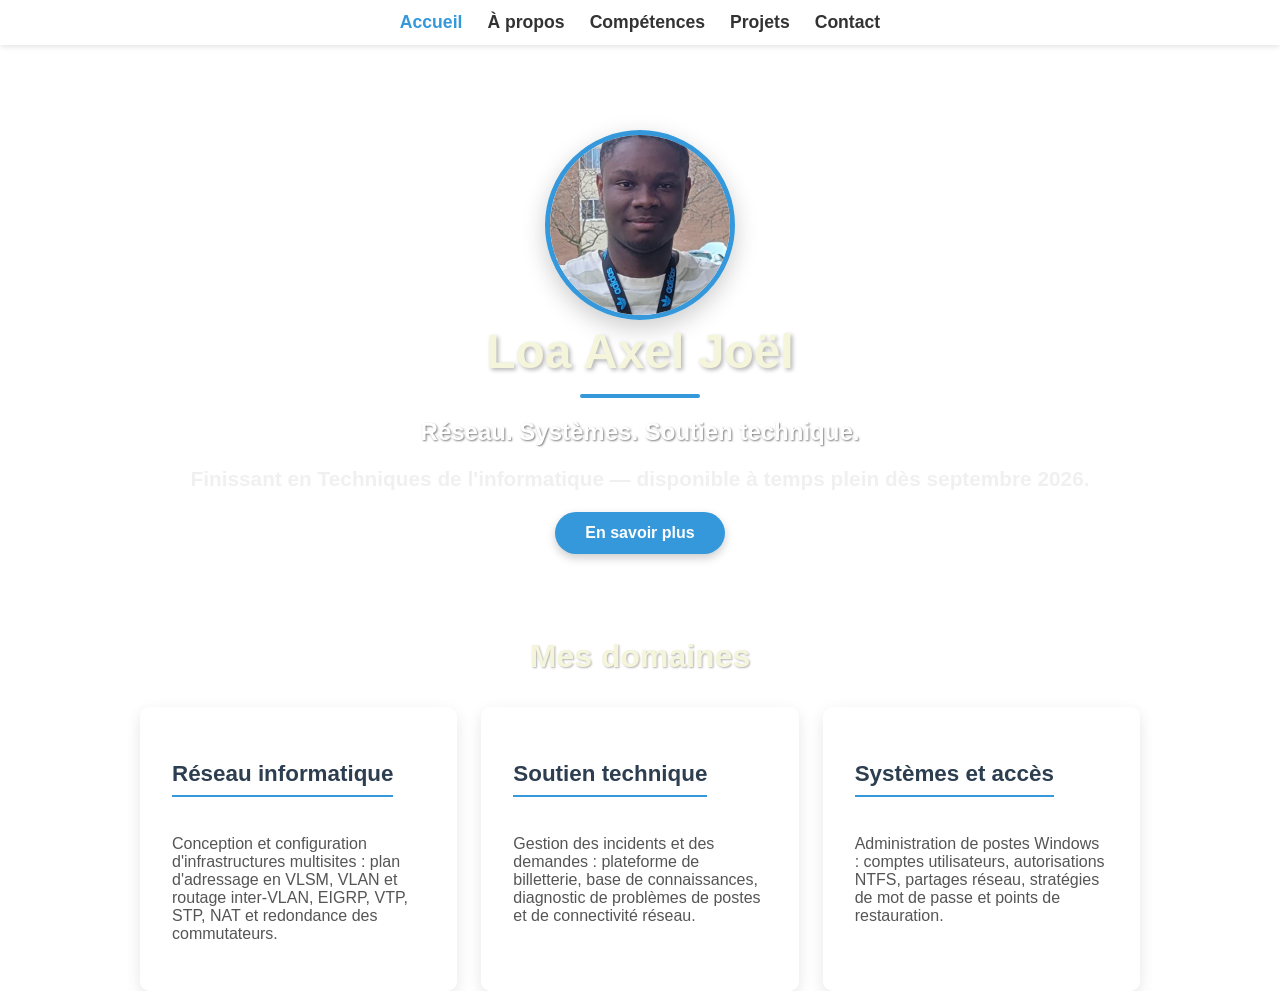
<file: docs/index.html>
<!DOCTYPE html>
<html lang="fr">
<head>
    <meta charset="UTF-8">
    <meta name="viewport" content="width=device-width, initial-scale=1.0">
    <title>Loa Axel Joël — Réseau et soutien technique</title>
    <meta name="description" content="Finissant en Techniques de l'informatique, orienté réseau et soutien technique. Projets en infrastructure réseau multisite et en gestion des incidents.">
    <link rel="stylesheet" href="style_index.css">
</head>
<body>

    <!-- Menu -->
    <div class="menu">
        <ul>
            <li><a href="index.html" class="active">Accueil</a></li>
            <li><a href="À_propos.html">À propos</a></li>
            <li><a href="Compétence.html">Compétences</a></li>
            <li><a href="Projets.html">Projets</a></li>
            <li><a href="Contact.html">Contact</a></li>
        </ul>
    </div>

    <div class="space-menu"></div>

    <div class="container">

        <div class="profile">
            <img src="JOJO.jpg" alt="Loa Axel Joël" class="profile-img">
        </div>

        <div class="title">
            <h1>Loa Axel Joël</h1>
            <div class="line"></div>
        </div>

        <div class="subtitle">
            <h2>Réseau. Systèmes. Soutien technique.</h2>
            <p>Finissant en Techniques de l'informatique — disponible à temps plein dès septembre 2026.</p>
        </div>

        <div class="cta">
            <a href="À_propos.html" class="btn">En savoir plus</a>
        </div>

    </div>

    <!-- Section spécialités -->
    <div class="skills-section">
        <h2>Mes domaines</h2>

        <div class="skills-grid">

            <div class="card">
                <h3>Réseau informatique</h3>
                <p>Conception et configuration d'infrastructures multisites : plan d'adressage en VLSM, VLAN et routage inter-VLAN, EIGRP, VTP, STP, NAT et redondance des commutateurs.</p>
            </div>

            <div class="card">
                <h3>Soutien technique</h3>
                <p>Gestion des incidents et des demandes : plateforme de billetterie, base de connaissances, diagnostic de problèmes de postes et de connectivité réseau.</p>
            </div>

            <div class="card">
                <h3>Systèmes et accès</h3>
                <p>Administration de postes Windows : comptes utilisateurs, autorisations NTFS, partages réseau, stratégies de mot de passe et points de restauration.</p>
            </div>

        </div>
    </div>

</body>
</html>
</file>
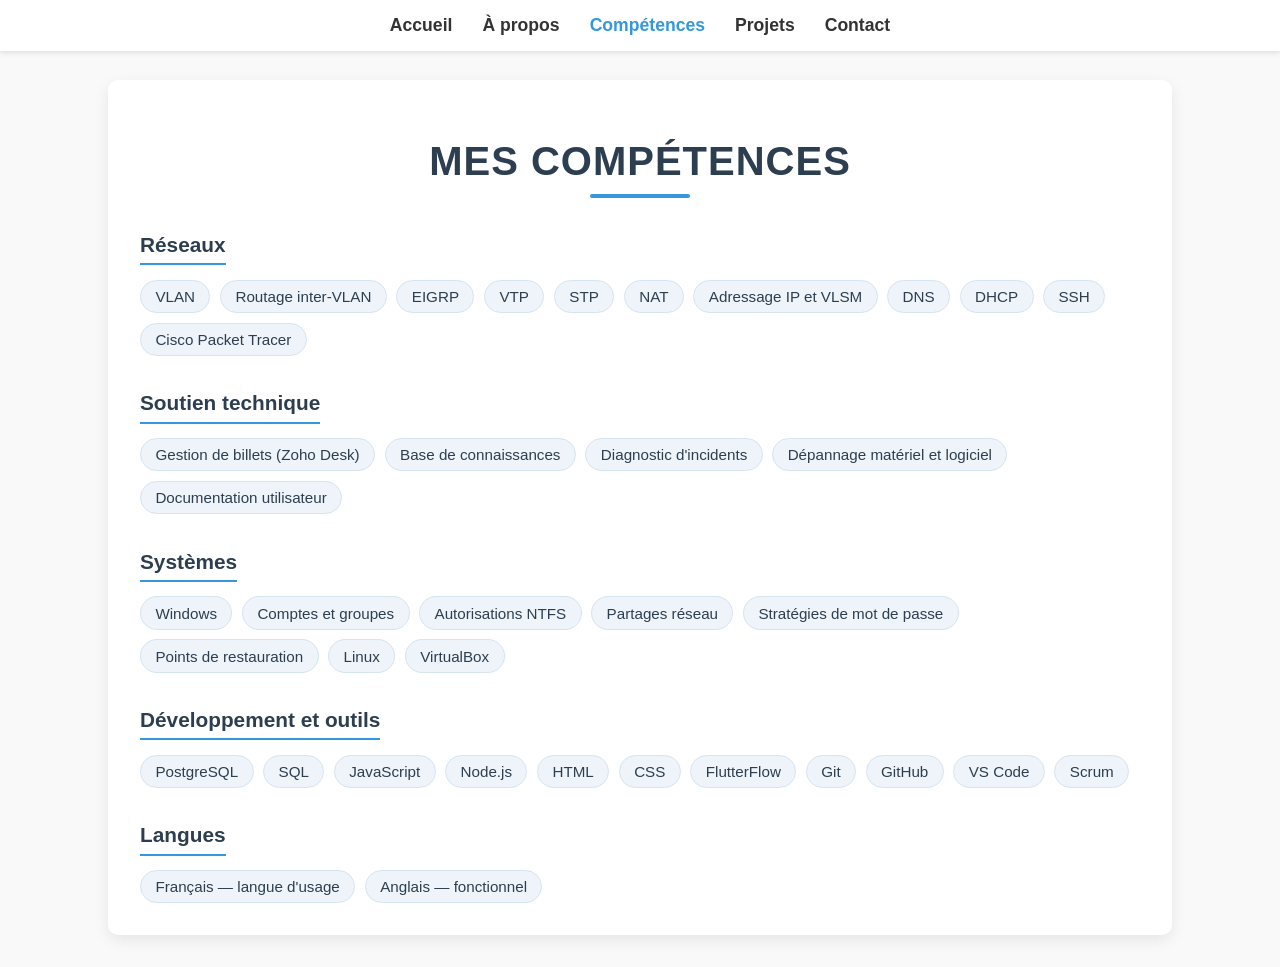
<file: docs/Compétence.html>
<!DOCTYPE html>
<html lang="fr">
<head>
    <meta charset="UTF-8">
    <meta name="viewport" content="width=device-width, initial-scale=1.0">
    <title>Compétences — Loa Axel Joël</title>
    <link rel="stylesheet" href="style_competence.css">
</head>
<body>

    <!-- Menu -->
    <div class="menu">
        <ul>
            <li><a href="index.html">Accueil</a></li>
            <li><a href="À_propos.html">À propos</a></li>
            <li><a href="Compétence.html" class="active">Compétences</a></li>
            <li><a href="Projets.html">Projets</a></li>
            <li><a href="Contact.html">Contact</a></li>
        </ul>
    </div>

    <div class="space-menu"></div>

    <div class="content-box">

        <h1 class="title">
            MES COMPÉTENCES
            <div class="underline"></div>
        </h1>

        <div class="skill-group">
            <h2>Réseaux</h2>
            <ul class="tag-list">
                <li>VLAN</li><li>Routage inter-VLAN</li><li>EIGRP</li><li>VTP</li><li>STP</li>
                <li>NAT</li><li>Adressage IP et VLSM</li><li>DNS</li><li>DHCP</li><li>SSH</li>
                <li>Cisco Packet Tracer</li>
            </ul>
        </div>

        <div class="skill-group">
            <h2>Soutien technique</h2>
            <ul class="tag-list">
                <li>Gestion de billets (Zoho Desk)</li><li>Base de connaissances</li>
                <li>Diagnostic d'incidents</li><li>Dépannage matériel et logiciel</li>
                <li>Documentation utilisateur</li>
            </ul>
        </div>

        <div class="skill-group">
            <h2>Systèmes</h2>
            <ul class="tag-list">
                <li>Windows</li><li>Comptes et groupes</li><li>Autorisations NTFS</li>
                <li>Partages réseau</li><li>Stratégies de mot de passe</li>
                <li>Points de restauration</li><li>Linux</li><li>VirtualBox</li>
            </ul>
        </div>

        <div class="skill-group">
            <h2>Développement et outils</h2>
            <ul class="tag-list">
                <li>PostgreSQL</li><li>SQL</li><li>JavaScript</li><li>Node.js</li>
                <li>HTML</li><li>CSS</li><li>FlutterFlow</li><li>Git</li><li>GitHub</li>
                <li>VS Code</li><li>Scrum</li>
            </ul>
        </div>

        <div class="skill-group">
            <h2>Langues</h2>
            <ul class="tag-list">
                <li>Français — langue d'usage</li>
                <li>Anglais — fonctionnel</li>
            </ul>
        </div>

    </div>

</body>
</html>
</file>
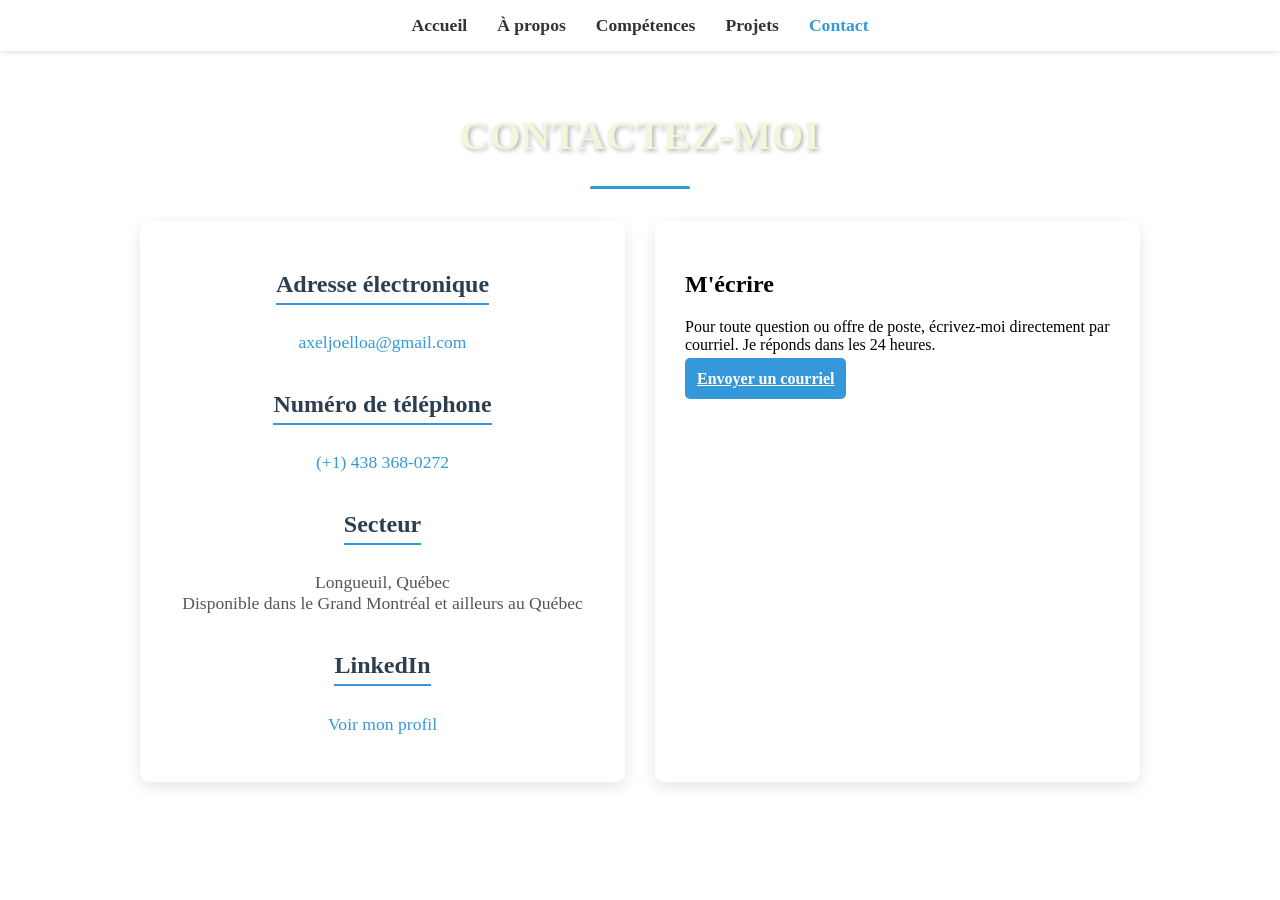
<file: docs/Contact.html>
<!DOCTYPE html>
<html lang="fr">
<head>
    <meta charset="UTF-8">
    <meta name="viewport" content="width=device-width, initial-scale=1.0">
    <title>Contact — Loa Axel Joël</title>
    <link rel="stylesheet" href="style_contact.css">
</head>

<body class="bg">

    <!-- Menu -->
    <div class="menu">
        <ul>
            <li><a href="index.html">Accueil</a></li>
            <li><a href="À_propos.html">À propos</a></li>
            <li><a href="Compétence.html">Compétences</a></li>
            <li><a href="Projets.html">Projets</a></li>
            <li><a href="Contact.html" class="active">Contact</a></li>
        </ul>
    </div>

    <div style="height: 80px;"></div>

    <div class="title-box">
        <h1>CONTACTEZ-MOI</h1>
        <div class="title-line"></div>
    </div>

    <div class="contact-container">

        <div class="contact-info">
            <div>
                <h2>Adresse électronique</h2>
                <p><a href="mailto:axeljoelloa@gmail.com">axeljoelloa@gmail.com</a></p>
            </div>

            <div>
                <h2>Numéro de téléphone</h2>
                <p><a href="tel:+14383680272">(+1) 438 368-0272</a></p>
            </div>

            <div>
                <h2>Secteur</h2>
                <p>Longueuil, Québec<br>Disponible dans le Grand Montréal et ailleurs au Québec</p>
            </div>

            <div>
                <h2>LinkedIn</h2>
                <p><a href="https://www.linkedin.com/in/axel-joël-loa-230a10250" target="_blank" rel="noopener">Voir mon profil</a></p>
            </div>
        </div>

        <div class="form-container">
            <h2>M'écrire</h2>
            <p>
                Pour toute question ou offre de poste, écrivez-moi directement par courriel.
                Je réponds dans les 24 heures.
            </p>
            <p>
                <a href="mailto:axeljoelloa@gmail.com?subject=Contact%20depuis%20le%20portfolio" class="submit-btn">
                    Envoyer un courriel
                </a>
            </p>
        </div>

    </div>

</body>
</html>
</file>
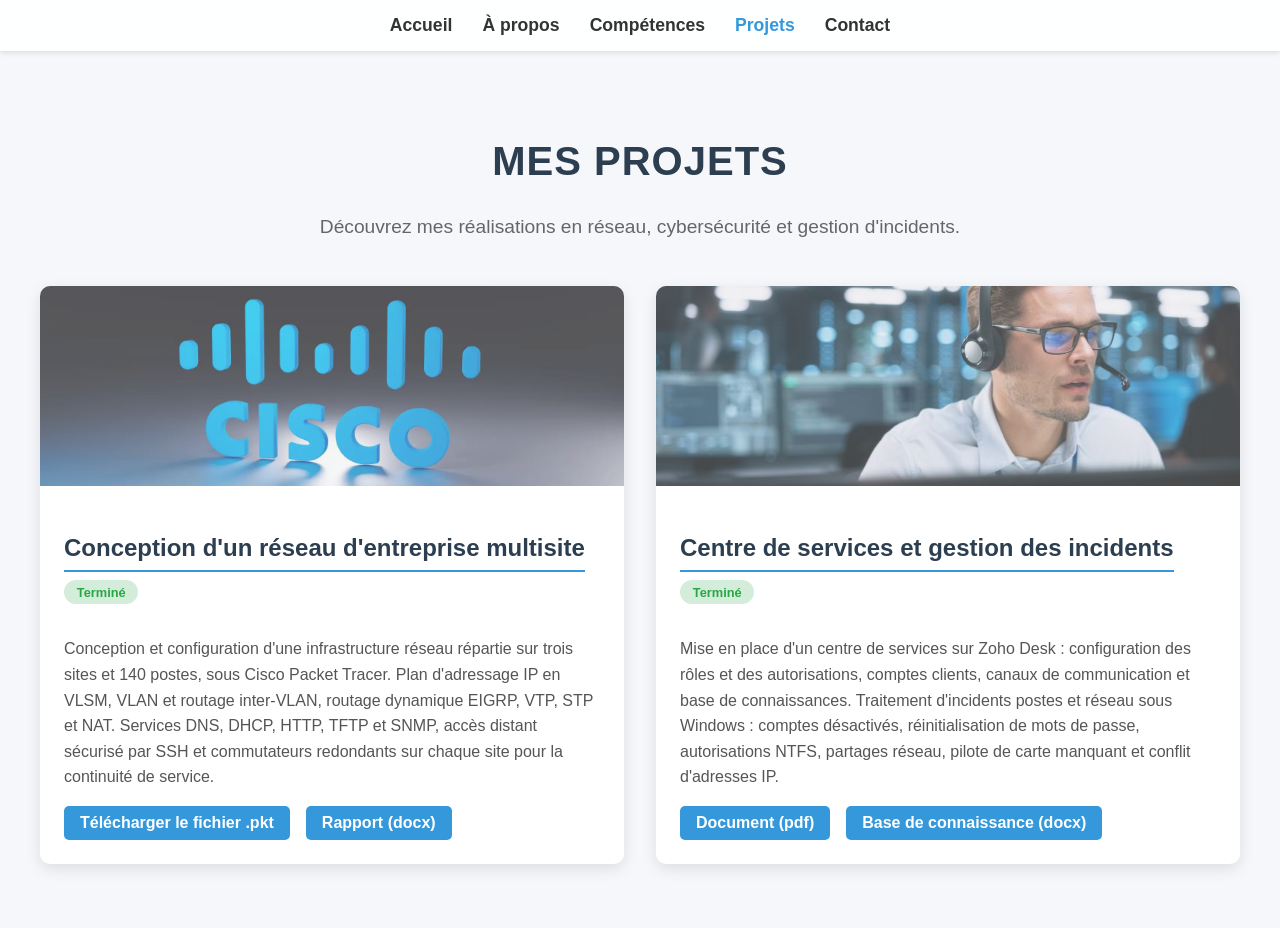
<file: docs/Projets.html>
<!DOCTYPE html>
<html lang="fr">
<head>
    <meta charset="UTF-8">
    <meta name="viewport" content="width=device-width, initial-scale=1.0">
    <title>Projets</title>
    <link rel="stylesheet" href="style_projets.css">
</head>
<body>

    <!-- Menu original -->
    <div class="menu">
        <ul>
            <li><a href="index.html">Accueil</a></li>
            <li><a href="À_propos.html">À propos</a></li>
            <li><a href="Compétence.html">Compétences</a></li>
            <li><a href="Projets.html" class="active">Projets</a></li>
            <li><a href="Contact.html">Contact</a></li>
        </ul>
    </div>

    <!-- Espacement pour le menu fixe -->
    <div class="menu-space"></div>

    <!-- Conteneur principal -->
    <div class="main-container">

        <!-- Titre principal -->
        <h1 class="page-title">MES PROJETS</h1>

        <!-- Sous-titre -->
        <p class="page-subtitle">
            Découvrez mes réalisations en réseau, cybersécurité et gestion d'incidents.
        </p>

        <!-- Conteneur des projets -->
        <div class="projects-container">

            <!-- PROJET 1 -->
            <div class="project-card">
                <div class="project-image">
                    <img src="logo_cisco.webp" alt="Topologie réseau Cisco Packet Tracer">
                </div>
                <div class="project-content">
                    <h3 class="project-title">Conception d'un réseau d'entreprise multisite</h3>
                    <span class="project-status status-completed">Terminé</span>
                    <p class="project-description">
                        Conception et configuration d'une infrastructure réseau répartie sur trois sites et 140 postes,
                        sous Cisco Packet Tracer. Plan d'adressage IP en VLSM, VLAN et routage inter-VLAN, routage
                        dynamique EIGRP, VTP, STP et NAT. Services DNS, DHCP, HTTP, TFTP et SNMP, accès distant
                        sécurisé par SSH et commutateurs redondants sur chaque site pour la continuité de service.
                    </p>
                    <div class="project-links">
                        <a href="projet.pkt" class="project-link" download>Télécharger le fichier .pkt</a>
                        <a href="Rapport%20de%20Solutech.docx" class="project-link">Rapport (docx)</a>
                    </div>
                </div>
            </div>

            <!-- PROJET 2 -->
            <div class="project-card">
                <div class="project-image">
                    <img src="Projet2.jpg" alt="Centre de services et gestion des incidents">
                </div>
                <div class="project-content">
                    <h3 class="project-title">Centre de services et gestion des incidents</h3>
                    <span class="project-status status-completed">Terminé</span>
                    <p class="project-description">
                        Mise en place d'un centre de services sur Zoho Desk : configuration des rôles et des
                        autorisations, comptes clients, canaux de communication et base de connaissances.
                        Traitement d'incidents postes et réseau sous Windows : comptes désactivés, réinitialisation
                        de mots de passe, autorisations NTFS, partages réseau, pilote de carte manquant et conflit
                        d'adresses IP.
                    </p>
                    <div class="project-links">
                        <a href="Projet%20Final.pdf" class="project-link" download>Document (pdf)</a>
                        <a href="Base_De_Connaissance.docx" class="project-link">Base de connaissance (docx)</a>
                    </div>
                </div>
            </div>

        </div>
    </div>
</body>
</html>
</file>
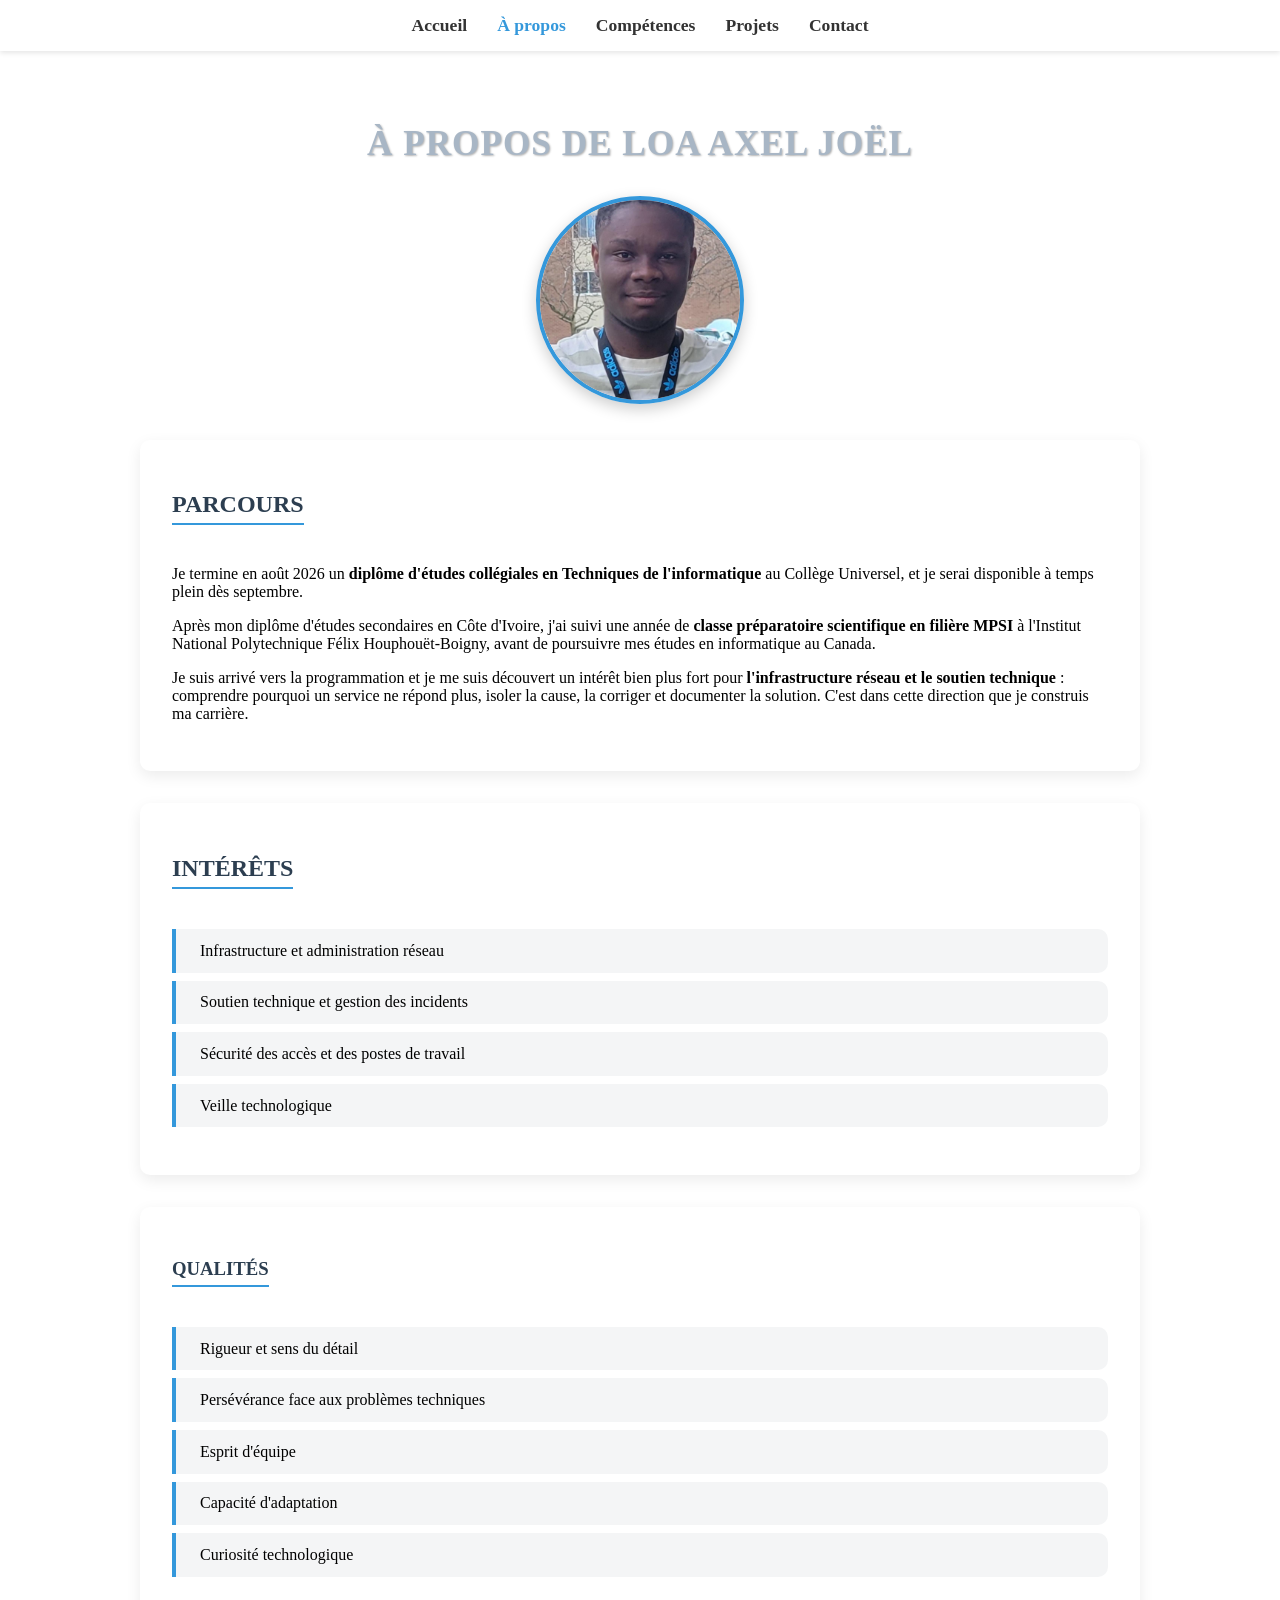
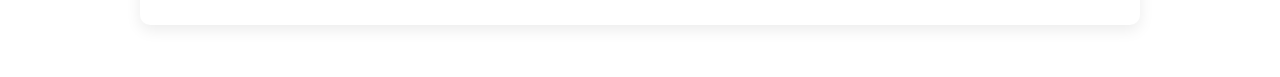
<file: docs/À_propos.html>
<!DOCTYPE html>
<html lang="fr">
<head>
    <meta charset="UTF-8">
    <meta name="viewport" content="width=device-width, initial-scale=1.0">
    <title>À propos — Loa Axel Joël</title>
    <link rel="stylesheet" href="style_apropos.css">
</head>
<body class="background">

    <!-- Menu -->
    <div class="menu">
        <ul>
            <li><a href="index.html">Accueil</a></li>
            <li><a href="À_propos.html" class="active">À propos</a></li>
            <li><a href="Compétence.html">Compétences</a></li>
            <li><a href="Projets.html">Projets</a></li>
            <li><a href="Contact.html">Contact</a></li>
        </ul>
    </div>

    <div class="menu-space"></div>

    <div class="main-container">

        <h1 class="title">À PROPOS DE LOA AXEL JOËL</h1>

        <div class="photo-container">
            <img src="JOJO.jpg" alt="Loa Axel Joël" class="profile-img">
        </div>

        <div class="section">
            <h2>PARCOURS</h2>
            <p>
                Je termine en août 2026 un <strong>diplôme d'études collégiales en Techniques de l'informatique</strong>
                au Collège Universel, et je serai disponible à temps plein dès septembre.
            </p>
            <p>
                Après mon diplôme d'études secondaires en Côte d'Ivoire, j'ai suivi une année de
                <strong>classe préparatoire scientifique en filière MPSI</strong> à l'Institut National Polytechnique
                Félix Houphouët-Boigny, avant de poursuivre mes études en informatique au Canada.
            </p>
            <p>
                Je suis arrivé vers la programmation et je me suis découvert un intérêt bien plus fort pour
                <strong>l'infrastructure réseau et le soutien technique</strong> : comprendre pourquoi un service
                ne répond plus, isoler la cause, la corriger et documenter la solution. C'est dans cette direction
                que je construis ma carrière.
            </p>
        </div>

        <div class="section">
            <h2>INTÉRÊTS</h2>
            <ul>
                <li>Infrastructure et administration réseau</li>
                <li>Soutien technique et gestion des incidents</li>
                <li>Sécurité des accès et des postes de travail</li>
                <li>Veille technologique</li>
            </ul>
        </div>

        <div class="section">
            <h3>QUALITÉS</h3>
            <ul>
                <li>Rigueur et sens du détail</li>
                <li>Persévérance face aux problèmes techniques</li>
                <li>Esprit d'équipe</li>
                <li>Capacité d'adaptation</li>
                <li>Curiosité technologique</li>
            </ul>
        </div>

    </div>
</body>
</html>
</file>
<file: docs/style_index.css>
/* -------- Background général -------- */
body {
    margin: 0;
    background: url('https://cdn.pixabay.com/photo/2016/11/23/14/45/coding-1853305_1280.jpg') center/cover no-repeat fixed;
    font-family: Arial, sans-serif;
}

/* -------- Menu -------- */
.menu {
    position: fixed;
    top: 0;
    left: 0;
    width: 100%;
    background-color: rgba(255,255,255,0.9);
    padding: 12px 0;
    box-shadow: 0 2px 5px rgba(0,0,0,0.1);
    z-index: 1000;
}

.menu ul {
    list-style: none;
    display: flex;
    justify-content: center;
    gap: 25px;
    padding: 0;
    margin: 0;
}

.menu a {
    text-decoration: none;
    color: #333;
    font-weight: bold;
    font-size: 1.1rem;
}

.menu a.active {
    color: #3498db;
}

/* Espacement sous le menu */
.space-menu {
    height: 110px;
}

/* -------- Container principal -------- */
.container {
    max-width: 1000px;
    margin: 0 auto;
    padding: 20px;
    text-align: center;
}

/* -------- Photo de profil -------- */
.profile-img {
    width: 180px;
    height: 180px;
    border-radius: 50%;
    object-fit: cover;
    border: 5px solid #3498db;
    box-shadow: 0 8px 25px rgba(0,0,0,0.2);
    transition: transform 0.3s ease;
}

.profile-img:hover {
    transform: scale(1.05);
}

/* -------- Titre principal -------- */
.title h1 {
    font-size: 3rem;
    color: beige;
    margin: 0;
    text-shadow: 2px 2px 4px rgba(0,0,0,0.3);
}

.line {
    width: 120px;
    height: 4px;
    background: #3498db;
    margin: 15px auto;
    border-radius: 2px;
}

/* -------- Sous-titre -------- */
.subtitle h2 {
    font-size: 1.5rem;
    color: white;
    text-shadow: 1px 1px 2px rgba(0,0,0,0.5);
}

.subtitle p {
    font-size: 1.3rem;
    color: #f0f0f0;
    font-weight: bold;
}

/* -------- Bouton CTA -------- */
.btn {
    display: inline-block;
    padding: 12px 30px;
    background: #3498db;
    color: white;
    text-decoration: none;
    font-weight: bold;
    border-radius: 30px;
    transition: 0.3s ease;
    box-shadow: 0 4px 10px rgba(0,0,0,0.2);
}

.btn:hover {
    background: #2980b9;
    transform: translateY(-3px);
    box-shadow: 0 6px 15px rgba(0,0,0,0.3);
}

/* -------- Section spécialités -------- */
.skills-section {
    max-width: 1000px;
    margin: 4rem auto 0;
    padding: 0 20px;
}

.skills-section h2 {
    text-align: center;
    color: beige;
    font-size: 2rem;
    text-shadow: 1px 1px 2px rgba(0,0,0,0.3);
}

.skills-grid {
    display: grid;
    grid-template-columns: repeat(auto-fit, minmax(280px, 1fr));
    gap: 1.5rem;
    margin-top: 2rem;
}

.card {
    background: rgba(255,255,255,0.9);
    padding: 2rem;
    border-radius: 10px;
    box-shadow: 0 5px 15px rgba(0,0,0,0.1);
    transition: transform 0.3s ease;
}

.card:hover {
    transform: translateY(-5px);
}

.card h3 {
    color: #2c3e50;
    font-size: 1.4rem;
    border-bottom: 2px solid #3498db;
    display: inline-block;
    padding-bottom: 0.5rem;
}

.card p {
    color: #555;
}

/* -------- Responsive mobile ------- */
@media (max-width: 768px) {

    /* Menu devient plus compact */
    .menu {
        padding: 10px 0;
    }

    .menu ul {
        flex-direction: column;
        gap: 8px;
    }

    .menu a {
        font-size: 1rem;
    }

    .space-menu {
        height: 150px;
    }

    /* Image plus petite */
    .profile-img {
        width: 140px;
        height: 140px;
    }

    /* Titres réduits */
    .title h1 {
        font-size: 2.2rem;
    }

    .subtitle h2 {
        font-size: 1.3rem;
    }

    .skills-section h2 {
        font-size: 1.7rem;
    }

    /* Cards plus compactes */
    .skills-grid {
        grid-template-columns: 1fr;
    }
}
</file>
<file: docs/style_competence.css>
/* ----- RESET ----- */
body {
    margin: 0;
    font-family: 'Segoe UI', Tahoma, Geneva, Verdana, sans-serif;
    background-color: #f9f9f9;
}

/* ----- MENU ----- */
.menu {
    position: fixed;
    top: 0;
    left: 0;
    width: 100%;
    background-color: rgba(255,255,255,0.9);
    padding: 15px 0;
    box-shadow: 0 2px 5px rgba(0,0,0,0.1);
    z-index: 1000;
}

.menu ul {
    list-style: none;
    display: flex;
    justify-content: center;
    gap: 30px;
    padding: 0;
    margin: 0;
}

.menu a {
    text-decoration: none;
    color: #333;
    font-weight: bold;
    font-size: 1.1rem;
    transition: color 0.3s;
}

.menu a:hover,
.menu a.active {
    color: #3498db;
}

.space-menu {
    height: 80px;
}

/* ----- BOX PRINCIPALE ----- */
.content-box {
    max-width: 1000px;
    margin: 0 auto 2rem auto;
    background: white;
    padding: 2rem;
    border-radius: 10px;
    box-shadow: 0 5px 15px rgba(0,0,0,0.08);
}

/* ----- TITRE ----- */
.title {
    text-align: center;
    color: #2c3e50;
    font-size: 2.5rem;
    text-transform: uppercase;
    letter-spacing: 1px;
}

.underline {
    width: 100px;
    height: 4px;
    background: #3498db;
    margin: 10px auto;
    border-radius: 2px;
}

/* ----- GROUPES DE COMPÉTENCES ----- */
.skill-group {
    margin-top: 2.2rem;
}

.skill-group h2 {
    color: #2c3e50;
    font-size: 1.3rem;
    margin: 0 0 0.9rem 0;
    padding-bottom: 0.4rem;
    border-bottom: 2px solid #3498db;
    display: inline-block;
}

.tag-list {
    list-style: none;
    display: flex;
    flex-wrap: wrap;
    gap: 0.6rem;
    padding: 0;
    margin: 0;
}

.tag-list li {
    background: #eef4fa;
    color: #2c3e50;
    border: 1px solid #d6e4f0;
    padding: 0.45rem 0.9rem;
    border-radius: 20px;
    font-size: 0.95rem;
}

/* ----- RESPONSIVE ----- */
@media (max-width: 768px) {
    .menu ul {
        flex-direction: column;
        gap: 10px;
        padding: 1rem;
    }

    .title {
        font-size: 1.9rem;
    }

    .content-box {
        padding: 1rem;
    }
}
</file>
<file: docs/style_contact.css>
/* ------------ PAGE BACKGROUND ------------ */
.bg {
    margin:0;
    background: url('https://cdn.pixabay.com/photo/2016/11/23/14/45/coding-1853305_1280.jpg')
        center/cover no-repeat fixed;
}

/* ------------ MENU ------------ */
.menu {
    position: fixed;
    top:0;
    left:0;
    width:100%;
    background-color: rgba(255,255,255,0.9);
    padding:15px 0;
    box-shadow:0 2px 5px rgba(0,0,0,0.1);
    z-index: 1000;
}

.menu ul {
    list-style: none;
    display: flex;
    justify-content: center;
    gap: 30px;
    padding: 0;
    margin: 0;
}

.menu ul a {
    text-decoration:none;
    color:#333;
    font-weight:bold;
    font-size:1.1rem;
}

.menu ul a.active {
    color:#3498db;
}

/* ------------ TITRE ------------ */
.title-box {
    text-align: center;
    margin: 2rem 0;
}

.title-box h1 {
    color: beige;
    font-size: 2.5rem;
    text-shadow: 2px 2px 4px rgba(0,0,0,0.3);
    text-transform: uppercase;
    letter-spacing: 1px;
}

.title-line {
    width: 100px;
    height: 3px;
    background: #3498db;
    margin: 10px auto;
    border-radius: 2px;
}

/* ------------ CONTENEUR PRINCIPAL ------------ */
.contact-container {
    display: flex;
    gap: 30px;
    max-width: 1000px;
    margin: 0 auto;
    padding: 0 20px;
}

/* ------------ CONTACT INFO ------------ */
.contact-info {
    padding: 30px;
    flex: 1;
    text-align: center;
    background-color: rgba(255, 255, 255, 0.9);
    border-radius: 10px;
    box-shadow: 0 5px 15px rgba(0,0,0,0.1);
    min-width: 300px;
}

.contact-info h2 {
    color: #2c3e50;
    border-bottom: 2px solid #3498db;
    display: inline-block;
    padding-bottom: 5px;
    margin-bottom: 10px;
}

.contact-info p {
    color: #555;
    font-size: 1.1rem;
}

.contact-info a {
    color: #3498db;
    text-decoration: none;
    transition: 0.3s ease;
}

.contact-info a:hover {
    color: #e74c3c;
}

/* ------------ FORMULAIRE ------------ */
.form-container {
    padding: 30px;
    flex: 1;
    background-color: rgba(255, 255, 255, 0.9);
    border-radius: 10px;
    box-shadow: 0 5px 15px rgba(0,0,0,0.1);
    min-width: 300px;
}

form {
    display: flex;
    flex-direction: column;
    gap: 15px;
}

label {
    display: block;
    margin-bottom: 5px;
    color: #2c3e50;
    font-weight: bold;
}

input,
textarea {
    width:100%;
    padding:10px;
    border-radius:5px;
    border:1px solid #ddd;
    font-size:1rem;
    transition: 0.3s ease;
}

input:focus,
textarea:focus {
    border-color: #3498db;
    outline: none;
    box-shadow: 0 0 5px rgba(52, 152, 219, 0.3);
}

.submit-btn {
    padding: 12px;
    background-color: #3498db;
    color: white;
    border:none;
    border-radius:5px;
    font-size:1rem;
    cursor:pointer;
    font-weight: bold;
    transition: 0.3s ease;
}

.submit-btn:hover {
    background-color: #e74c3c;
    transform: translateY(-2px);
    box-shadow: 0 4px 8px rgba(0, 0, 0, 0.2);
}

/* ------------ RESPONSIVE ------------ */
@media (max-width: 768px) {
    .contact-container {
        flex-direction: column;
    }
}
</file>
<file: docs/style_projets.css>
/* Style général */
body {
    margin: 0;
    font-family: 'Segoe UI', Tahoma, Geneva, Verdana, sans-serif;
    background-color: #f5f7fa;
}

/* MENU */
.menu {
    position: fixed;
    top: 0;
    left: 0;
    width: 100%;
    background-color: rgba(255,255,255,0.9);
    padding: 15px 0;
    box-shadow: 0 2px 5px rgba(0,0,0,0.1);
    z-index: 1000;
}

.menu ul {
    list-style: none;
    display: flex;
    justify-content: center;
    gap: 30px;
    padding: 0;
    margin: 0;
}

.menu ul li a {
    text-decoration: none;
    color: #333;
    font-weight: bold;
    font-size: 1.1rem;
}

.menu ul li a.active {
    color: #3498db;
}

.menu-space {
    height: 80px;
}

/* Conteneur principal */
.main-container {
    max-width: 1200px;
    margin: 0 auto;
    padding: 2rem;
}

/* Titres */
.page-title {
    text-align: center;
    color: #2c3e50;
    font-size: 2.5rem;
    margin-bottom: 2rem;
    text-transform: uppercase;
    letter-spacing: 1px;
}

.page-subtitle {
    text-align: center;
    color: #666;
    font-size: 1.2rem;
    margin-bottom: 3rem;
    max-width: 800px;
    margin-left: auto;
    margin-right: auto;
}

/* Grille de projets */
.projects-container {
    display: grid;
    grid-template-columns: repeat(auto-fit, minmax(350px, 1fr));
    gap: 2rem;
}

/* Cartes */
.project-card {
    background: white;
    border-radius: 10px;
    box-shadow: 0 5px 15px rgba(0,0,0,0.1);
    overflow: hidden;
    margin-bottom: 2rem;
    transition: transform 0.3s ease, box-shadow 0.3s ease;
}

.project-card:hover {
    transform: translateY(-5px);
    box-shadow: 0 10px 25px rgba(0,0,0,0.15);
}

.project-image {
    width: 100%;
    height: 200px;
    background-color: #e0e0e0;
    display: flex;
    align-items: center;
    justify-content: center;
    overflow: hidden;
}

.project-image img {
    width: 100%;
    height: 100%;
    object-fit: cover;
    opacity: 0.7;
}

.project-image.upcoming {
    color: #666;
    font-weight: bold;
    font-size: 1.1rem;
}

/* Contenu des cartes */
.project-content {
    padding: 1.5rem;
}

.project-title {
    color: #2c3e50;
    font-size: 1.5rem;
    margin-bottom: 0.5rem;
    border-bottom: 2px solid #3498db;
    padding-bottom: 0.5rem;
    display: inline-block;
}

.project-description {
    color: #555;
    line-height: 1.6;
    margin-bottom: 1rem;
}

.project-status {
    display: inline-block;
    padding: 0.3rem 0.8rem;
    border-radius: 20px;
    font-size: 0.8rem;
    font-weight: bold;
    margin-bottom: 1rem;
}

.status-completed {
    background-color: #d4edda;
    color: #28a745;
}

.status-coming {
    background-color: #fff3cd;
    color: #856404;
}

/* Liens */
.project-links {
    display: flex;
    gap: 1rem;
    flex-wrap: wrap;
}

.project-link {
    display: inline-block;
    padding: 0.5rem 1rem;
    background: #3498db;
    color: white;
    text-decoration: none;
    border-radius: 5px;
    transition: background 0.3s ease;
    font-weight: bold;
}

.project-link:hover {
    background: #2980b9;
}

.project-link.disabled {
    background: #cccccc;
    cursor: not-allowed;
}

/* Responsive */
@media (max-width: 768px) {
    .menu ul {
        flex-direction: column;
        gap: 10px;
        padding: 1rem;
    }

    .projects-container {
        grid-template-columns: 1fr;
    }
}
</file>
<file: docs/style_apropos.css>
/* Background */
.background {
    margin: 0;
    background: url('https://cdn.pixabay.com/photo/2016/11/23/14/45/coding-1853305_1280.jpg') center/cover no-repeat fixed;
}

/* Menu */
.menu {
    position: fixed;
    top: 0;
    width: 100%;
    background-color: rgba(255,255,255,0.9);
    padding: 15px 0;
    box-shadow: 0 2px 5px rgba(0,0,0,0.1);
    z-index: 1000;
}
.menu ul {
    list-style: none;
    display: flex;
    justify-content: center;
    gap: 30px;
    padding: 0;
    margin: 0;
}
.menu ul li a {
    text-decoration: none;
    color: #333;
    font-weight: bold;
    font-size: 1.1rem;
}
.menu ul li a.active {
    color: #3498db;
}

/* Space under fixed menu */
.menu-space {
    height: 80px;
}

/* Main container */
.main-container {
    max-width: 1000px;
    margin: 0 auto;
    padding: 20px;
}

/* Title */
.title {
    text-align: center;
    color: #a8b6c5;
    font-size: 2.2rem;
    text-transform: uppercase;
    letter-spacing: 1px;
    text-shadow: 1px 1px 2px rgba(0,0,0,0.3);
}

/* Photo */
.photo-container {
    text-align: center;
    margin: 2rem 0;
}
.profile-img {
    width: 200px;
    height: 200px;
    border-radius: 50%;
    object-fit: cover;
    border: 4px solid #3498db;
    box-shadow: 0 5px 15px rgba(0,0,0,0.2);
    transition: transform 0.3s ease;
}
.profile-img:hover {
    transform: scale(1.05);
}

/* Sections */
.section {
    background: white;
    padding: 2rem;
    margin: 2rem 0;
    border-radius: 10px;
    box-shadow: 0 5px 15px rgba(0,0,0,0.08);
}
.section h2, .section h3 {
    color: #2c3e50;
    border-bottom: 2px solid #3498db;
    display: inline-block;
    padding-bottom: 0.3rem;
    margin-bottom: 1.5rem;
}

/* Lists */
.section ul {
    list-style: none;
    padding: 0;
}
.section ul li {
    background: rgba(44, 62, 80, 0.05);
    margin: 0.5rem 0;
    padding: 0.8rem 1.5rem;
    border-left: 4px solid #3498db;
    border-radius: 0 10px 10px 0;
    transition: all 0.3s ease;
}
.section ul li:hover {
    background: rgba(52, 152, 219, 0.1);
    transform: translateX(5px);
}

/* Responsive */
@media (max-width: 768px) {
    .menu ul {
        flex-direction: column;
        gap: 10px;
        padding: 1rem;
    }
    .main-container {
        padding: 10px;
    }
    .title {
        font-size: 1.8rem;
    }
}
</file>
